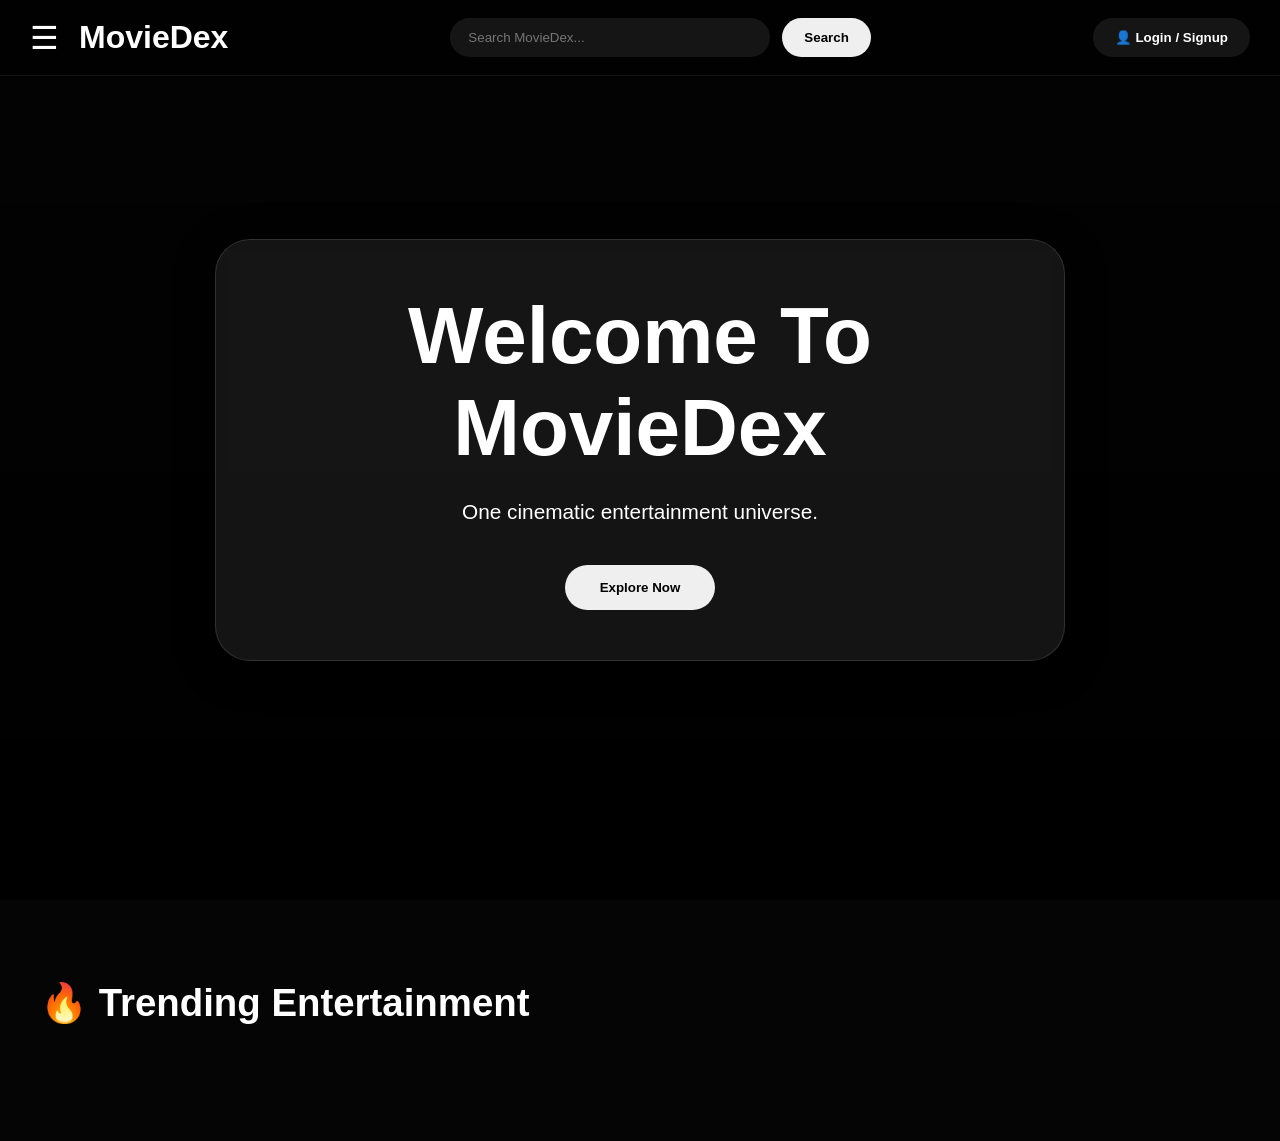
<file: index.html>
<!DOCTYPE html>
<html lang="en">
<head>
<meta charset="UTF-8">
<meta name="viewport" content="width=device-width, initial-scale=1.0">
<title>MovieDex Master Premium</title>
<link rel="stylesheet" href="style.css">
</head>
<body>

<div class="background-glow" id="backgroundGlow"></div>

<div class="sidebar" id="sidebar">
  <div class="sidebar-header">
    <h2 id="sidebarTitle">MovieDex</h2>
    <button id="closeSidebar">✕</button>
  </div>

  <div class="sidebar-items">
    <button class="side-btn" data-category="home">🏠 Home</button>
    <button class="side-btn" data-category="movies">🎬 Movies</button>
    <button class="side-btn" data-category="anime">🌌 Anime</button>
    <button class="side-btn" data-category="animeMovies">🎥 Anime Movies</button>
    <button class="side-btn" data-category="cartoons">🧸 Cartoons</button>
    <button class="side-btn" data-category="cartoonMovies">🍿 Cartoon Movies</button>
    <button class="side-btn" data-category="webseries">📺 Web Series</button>
    <button class="side-btn" data-category="games">🎮 Games</button>

    <div class="sidebar-line"></div>

    <button class="side-btn">❤️ Wishlist</button>
    <button class="side-btn">⚙️ Settings</button>
  </div>
</div>

<header class="navbar">
  <div class="left-nav">
    <button class="menu-btn" id="menuBtn">☰</button>
    <div class="logo" id="homeBtn">MovieDex</div>
  </div>

  <div class="search-box">
    <input type="text" placeholder="Search MovieDex...">
    <button id="searchBtn">Search</button>
  </div>

  <button class="login-btn">👤 Login / Signup</button>
</header>

<section class="hero" id="hero">
  <div class="overlay"></div>

  <div class="hero-content glass fade-up">
    <h1 id="heroTitle">Welcome To MovieDex</h1>
    <p id="heroText">One cinematic entertainment universe.</p>
    <button id="heroButton">Explore Now</button>
  </div>
</section>

<section class="trending fade-up">
  <h2 id="sectionTitle">🔥 Trending Entertainment</h2>
  <div class="cards" id="cardsContainer"></div>
</section>

<script src="script.js"></script>
</body>
</html>
</file>
<file: style.css>
*{
margin:0;
padding:0;
box-sizing:border-box;
font-family:Arial,sans-serif;
}

body{
background:#050505;
color:white;
overflow-x:hidden;
}

.background-glow{
position:fixed;
top:-200px;
right:-150px;
width:650px;
height:650px;
border-radius:50%;
filter:blur(70px);
animation:floatGlow 10s ease-in-out infinite;
transition:1s;
z-index:-1;
}

@keyframes floatGlow{
0%{transform:translateY(0px);}
50%{transform:translateY(40px);}
100%{transform:translateY(0px);}
}

.glass{
background:rgba(255,255,255,0.08);
backdrop-filter:blur(18px);
border:1px solid rgba(255,255,255,0.12);
box-shadow:0 8px 40px rgba(0,0,0,0.35);
}

.fade-up{
animation:fadeUp 1s ease forwards;
opacity:0;
transform:translateY(40px);
}

@keyframes fadeUp{
to{
opacity:1;
transform:translateY(0);
}
}

/* SIDEBAR */

.sidebar{
position:fixed;
top:0;
left:-320px;
width:320px;
height:100%;
background:rgba(10,10,10,0.92);
backdrop-filter:blur(20px);
padding:25px;
z-index:2000;
transition:0.45s ease;
border-right:1px solid rgba(255,255,255,0.08);
overflow-y:auto;
}

.sidebar.active{
left:0;
}

.sidebar-header{
display:flex;
justify-content:space-between;
align-items:center;
margin-bottom:30px;
}

.sidebar-header h2{
font-size:2rem;
transition:0.3s;
}

#closeSidebar{
background:none;
border:none;
color:white;
font-size:1.5rem;
cursor:pointer;
transition:0.3s;
}

#closeSidebar:hover{
transform:rotate(90deg);
}

.sidebar-line{
height:1px;
background:rgba(255,255,255,0.15);
margin:25px 0;
}

.sidebar-items .side-btn{
opacity:0;
transform:translateX(-20px);
animation:slideItems 0.4s forwards;
}

.sidebar.active .side-btn:nth-child(1){animation-delay:0.05s;}
.sidebar.active .side-btn:nth-child(2){animation-delay:0.1s;}
.sidebar.active .side-btn:nth-child(3){animation-delay:0.15s;}
.sidebar.active .side-btn:nth-child(4){animation-delay:0.2s;}
.sidebar.active .side-btn:nth-child(5){animation-delay:0.25s;}
.sidebar.active .side-btn:nth-child(6){animation-delay:0.3s;}
.sidebar.active .side-btn:nth-child(7){animation-delay:0.35s;}
.sidebar.active .side-btn:nth-child(8){animation-delay:0.4s;}
.sidebar.active .side-btn:nth-child(10){animation-delay:0.45s;}
.sidebar.active .side-btn:nth-child(11){animation-delay:0.5s;}

@keyframes slideItems{
to{
opacity:1;
transform:translateX(0);
}
}

.side-btn{
width:100%;
padding:16px;
margin-bottom:14px;
border:none;
border-radius:18px;
background:rgba(255,255,255,0.06);
color:white;
text-align:left;
cursor:pointer;
transition:0.3s;
}

.side-btn:hover{
transform:translateX(8px);
background:rgba(255,255,255,0.12);
}

/* NAVBAR */

.navbar{
position:fixed;
top:0;
width:100%;
display:flex;
justify-content:space-between;
align-items:center;
padding:18px 30px;
background:rgba(0,0,0,0.35);
backdrop-filter:blur(18px);
border-bottom:1px solid rgba(255,255,255,0.08);
z-index:1000;
}

.left-nav{
display:flex;
align-items:center;
gap:20px;
}

.menu-btn{
background:none;
border:none;
color:white;
font-size:2rem;
cursor:pointer;
transition:0.4s;
}

.menu-btn:hover{
transform:rotate(90deg) scale(1.1);
}

.logo{
font-size:2rem;
font-weight:bold;
cursor:pointer;
transition:0.35s;
}

.logo:hover{
transform:scale(1.08);
text-shadow:0 0 20px currentColor;
}

.search-box{
display:flex;
gap:12px;
}

.search-box input{
padding:12px 18px;
border:none;
border-radius:40px;
background:rgba(255,255,255,0.08);
color:white;
outline:none;
width:320px;
transition:0.3s;
}

.search-box input:focus{
transform:scale(1.03);
box-shadow:0 0 20px rgba(255,255,255,0.2);
}

.search-box button,
.login-btn{
padding:12px 22px;
border:none;
border-radius:40px;
cursor:pointer;
font-weight:bold;
transition:0.3s;
}

.search-box button:hover,
.login-btn:hover{
transform:translateY(-3px) scale(1.03);
}

.login-btn{
background:rgba(255,255,255,0.08);
color:white;
}

/* HERO */

.hero{
height:100vh;
display:flex;
align-items:center;
justify-content:center;
text-align:center;
padding:20px;
background-size:cover;
background-position:center;
position:relative;
transition:1s ease;
}

.overlay{
position:absolute;
inset:0;
background:linear-gradient(to top, rgba(0,0,0,0.92), rgba(0,0,0,0.25));
}

.hero-content{
position:relative;
z-index:2;
max-width:850px;
padding:50px;
border-radius:35px;
}

.hero-content h1{
font-size:5rem;
margin-bottom:20px;
}

.hero-content p{
font-size:1.3rem;
line-height:1.7;
margin-bottom:35px;
}

.hero-content button{
padding:15px 35px;
border:none;
border-radius:40px;
font-weight:bold;
cursor:pointer;
transition:0.3s;
}

.hero-content button:hover{
transform:translateY(-4px) scale(1.04);
}

/* TRENDING */

.trending{
padding:80px 40px;
}

.trending h2{
font-size:2.4rem;
margin-bottom:35px;
}

.cards{
display:flex;
gap:28px;
overflow-x:auto;
scrollbar-width:none;
}

.cards::-webkit-scrollbar{
display:none;
}

.card{
min-width:260px;
background:rgba(255,255,255,0.08);
backdrop-filter:blur(18px);
border-radius:28px;
overflow:hidden;
transition:0.35s ease;
cursor:pointer;
}

.card:hover{
transform:translateY(-14px) scale(1.04);
}

.card img{
width:100%;
height:380px;
object-fit:cover;
transition:0.5s;
}

.card:hover img{
transform:scale(1.07);
}

.card h3{
padding:20px;
}

@media(max-width:950px){

.navbar{
flex-direction:column;
gap:20px;
padding:20px;
}

.search-box{
width:100%;
justify-content:center;
flex-wrap:wrap;
}

.search-box input{
width:100%;
max-width:320px;
}

.hero-content h1{
font-size:3rem;
}

.hero-content p{
font-size:1rem;
}

.trending{
padding:60px 20px;
}

.card{
min-width:210px;
}

.card img{
height:300px;
}

}
</file>
